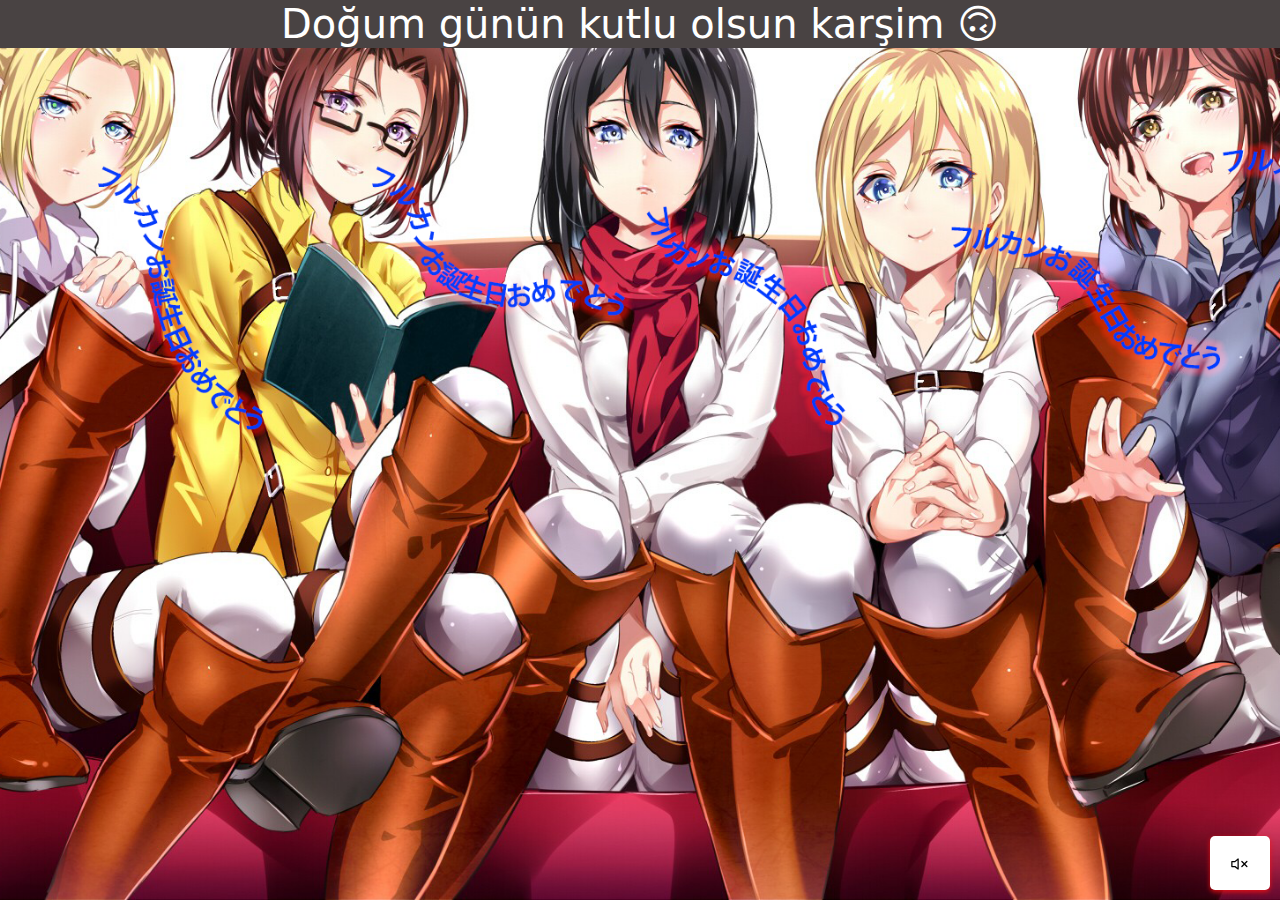
<file: index2.html>
<!DOCTYPE html>
<html lang="en">
<head>
  <meta charset="UTF-8">
  <meta name="viewport" content="width=device-width, initial-scale=1.0">
  <title>Scroll Button</title>
  <link rel="stylesheet" href="style2.css">
  <link href="https://cdn.jsdelivr.net/npm/bootstrap@5.3.3/dist/css/bootstrap.min.css" rel="stylesheet" integrity="sha384-QWTKZyjpPEjISv5WaRU9OFeRpok6YctnYmDr5pNlyT2bRjXh0JMhjY6hW+ALEwIH" crossorigin="anonymous">

  
</head>
<body>

    <div class="mute-container"></div>
        <button class="mute-button"><svg xmlns="http://www.w3.org/2000/svg" width="20" height="20" fill="currentColor" class="bi bi-volume-mute" viewBox="0 0 16 16">
            <path d="M6.717 3.55A.5.5 0 0 1 7 4v8a.5.5 0 0 1-.812.39L3.825 10.5H1.5A.5.5 0 0 1 1 10V6a.5.5 0 0 1 .5-.5h2.325l2.363-1.89a.5.5 0 0 1 .529-.06M6 5.04 4.312 6.39A.5.5 0 0 1 4 6.5H2v3h2a.5.5 0 0 1 .312.11L6 10.96zm7.854.606a.5.5 0 0 1 0 .708L12.207 8l1.647 1.646a.5.5 0 0 1-.708.708L11.5 8.707l-1.646 1.647a.5.5 0 0 1-.708-.708L10.793 8 9.146 6.354a.5.5 0 1 1 .708-.708L11.5 7.293l1.646-1.647a.5.5 0 0 1 .708 0"/>
          </svg></button>
    </div>

    <div class="container">
        <h1 class="heone">Doğum günün kutlu olsun karşim 🙃</h1>

    </div>
    

    <audio id="backgroundAudio" src="Sounds/Ses.mp3" preload="auto"></audio>

    <script src="script2.js"></script>
</body>
</html>
</file>
<file: style2.css>
html {
    background-image: url('Pictures/Back1.png');
    background-size: cover; 
    background-position: center top; 
    background-repeat: no-repeat; 
    background-attachment: fixed; 
}

  
.mute-button {
    position: fixed;
    right: 10px; 
    bottom: 10px; 
    background-color: #ffffff;
    color: rgb(0, 0, 0); 
    border: none; 
    border-radius: 5px; 
    padding: 15px 20px; 
    cursor: pointer; 
    z-index: 1000; 
    box-shadow: 0 2px 5px rgba(255, 15, 15, 0.811);
}
  
  
.mute-button svg {
    vertical-align: middle;
}

.heone {
    text-align: center;
    color: #ffffff;
}

.container {
    background-color: rgb(73, 67, 67);
} 

body {
    background-color: rgb(73, 67, 67) !important;
}
</file>
